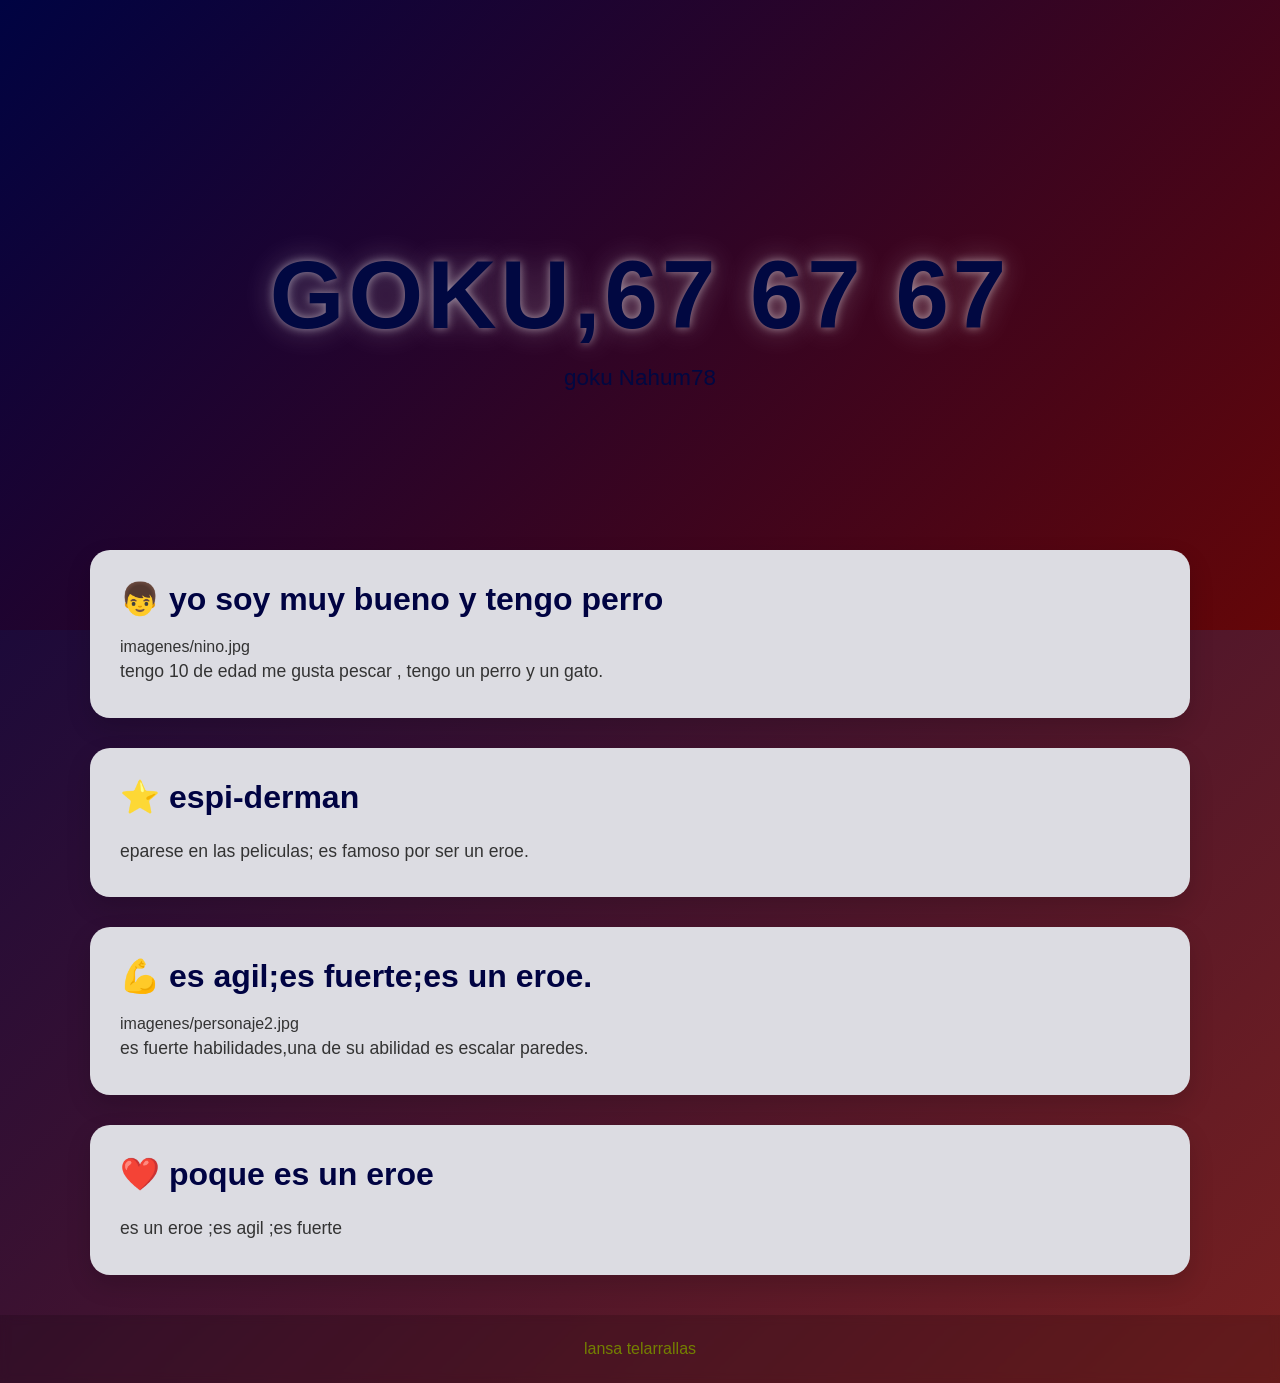
<file: docs/personajeFavorito/index.html>
<!DOCTYPE html>
<html lang="es">

<head>
    <meta charset="UTF-8">
    <meta name="viewport" content="width=device-width, initial-scale=1.0">
    <title>barri el dinosaurio gruuuuuuuuuuuuuuuuuaaaaaaaaaaaaaaaaaarrrrrrrrrrrrrrrrrrrrrrr</title>
    <link rel="stylesheet" href="style.css">
</head>

<body>

    <header class="hero">
        <div class="hero-content">
            <h1>goku,67 67 67 </h1>
            <p>goku <strong<>Nahum78</p>
        </div>
    </header>

    <main>

        <section class="card">
            <h2>👦 yo soy muy bueno y tengo perro</h2>
            imagenes/nino.jpg

            <p>
                tengo 10 de edad me gusta pescar , tengo 
                un perro y un gato.
            </p>
        </section>

        <section class="card">
            <h2>⭐ espi-derman</h2>
                
          

            <p>eparese en las peliculas; es famoso por ser un eroe.
               
               
            </p>
        </section>

        <section class="card">
            <h2>💪 es agil;es fuerte;es un eroe.</h2>
            imagenes/personaje2.jpg

            <p> es fuerte 
                
                habilidades,una de su abilidad es escalar paredes.
            </p>
        </section>

        <section class="card">
            <h2>❤️ poque es un eroe</h2>

            <p>es un eroe ;es agil ;es fuerte</p>
        </section>

    </main>

    <footer>
        <p>lansa telarrallas</p>
    </footer>

</body>

</html>
</file>
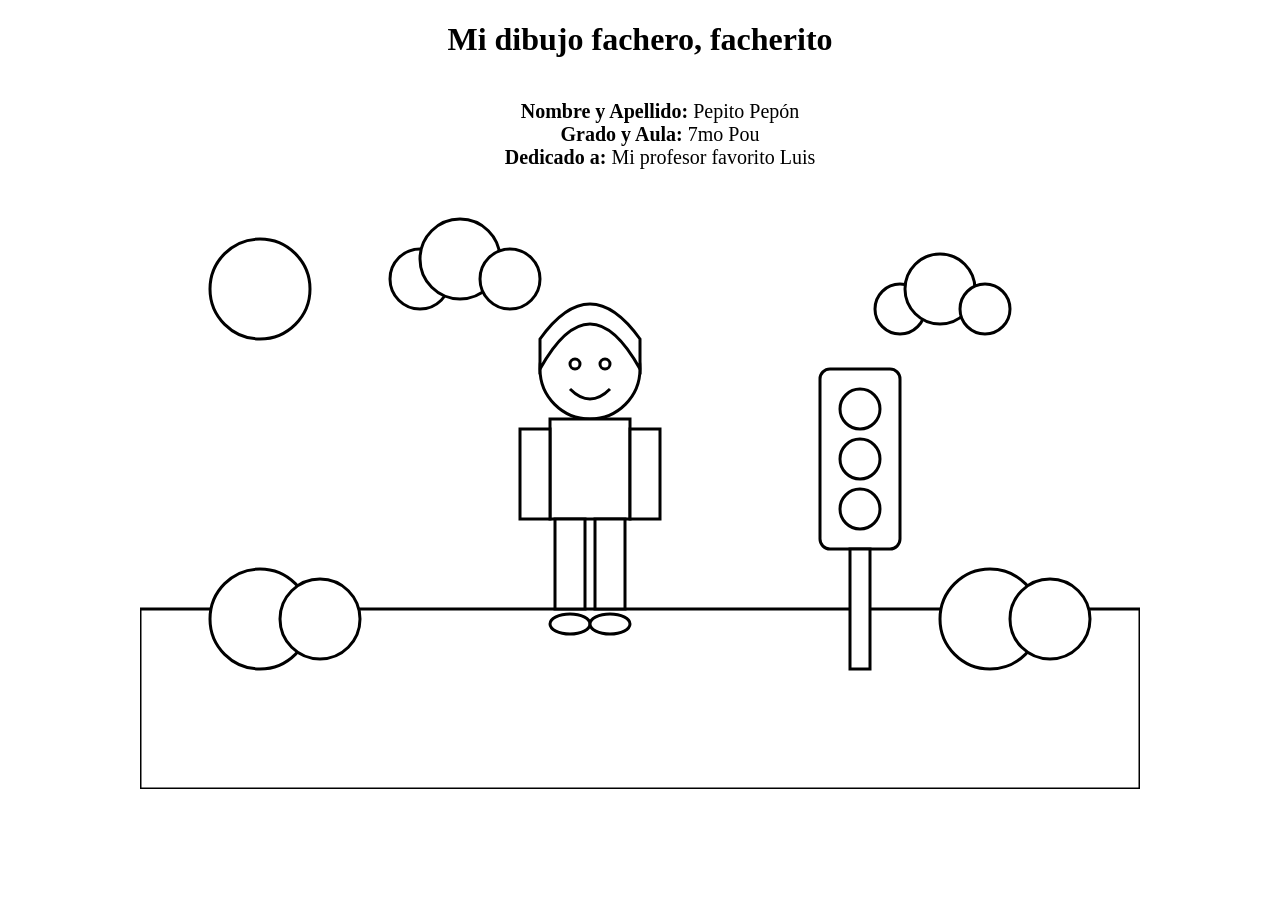
<file: docs/semaforoRGB/index.html>
<!DOCTYPE html>
<html lang="es">
<head>
    <meta charset="UTF-8">
    <title>Dibujo para colorear</title>
    <link rel="stylesheet" href="estilos.css">
</head>
<body>
<h1>Mi dibujo fachero, facherito</h1>
<ul>
  <li><strong>Nombre y Apellido:</strong> Pepito Pepón</li>
  <li><strong>Grado y Aula:</strong> 7mo Pou</li>
  <li><strong>Dedicado a:</strong> Mi profesor favorito Luis</li>
</ul>
<svg viewBox="0 0 1000 600" class="dibujo cielo">

    <!-- Sol -->
    <circle class="sol" cx="120" cy="100" r="50"/>

    <!-- Nubes -->
    <g class="nube">
        <circle class="nube-cuerpo" cx="280" cy="90" r="30"/>
        <circle class="nube-cuerpo" cx="320" cy="70" r="40"/>
        <circle class="nube-cuerpo" cx="370" cy="90" r="30"/>
    </g>

    <g class="nube">
        <circle class="nube-cuerpo" cx="760" cy="120" r="25"/>
        <circle class="nube-cuerpo" cx="800" cy="100" r="35"/>
        <circle class="nube-cuerpo" cx="845" cy="120" r="25"/>
    </g>

    <!-- Césped -->
    <rect class="cesped" x="0" y="420" width="1000" height="180"/>

    <!-- Arbustos -->
    <circle class="arbusto" cx="120" cy="430" r="50"/>
    <circle class="arbusto" cx="180" cy="430" r="40"/>

    <circle class="arbusto" cx="850" cy="430" r="50"/>
    <circle class="arbusto" cx="910" cy="430" r="40"/>

    <!-- Semáforo -->
    <g class="semaforo">

        <rect class="cuerpo-semaforo"
              x="680"
              y="180"
              width="80"
              height="180"
              rx="10"/>

        <circle class="luz-roja"
                cx="720"
                cy="220"
                r="20"/>

        <circle class="luz-amarilla"
                cx="720"
                cy="270"
                r="20"/>

        <circle class="luz-verde"
                cx="720"
                cy="320"
                r="20"/>

        <rect class="palo-semaforo"
              x="710"
              y="360"
              width="20"
              height="120"/>

    </g>

    <!-- Persona -->

    <!-- Cabeza -->
    <circle class="piel"
            cx="450"
            cy="180"
            r="50"/>

    <!-- Cabello -->
    <path class="cabello"
          d="M400 180
             Q450 90 500 180
             L500 150
             Q450 80 400 150 Z"/>

    <!-- Ojos -->
    <circle class="ojo"
            cx="435"
            cy="175"
            r="5"/>

    <circle class="ojo"
            cx="465"
            cy="175"
            r="5"/>

    <!-- Sonrisa -->
    <path class="boca"
          d="M430 200 Q450 220 470 200"/>

    <!-- Polo -->
    <rect class="polo"
          x="410"
          y="230"
          width="80"
          height="100"/>

    <!-- Brazos -->
    <rect class="piel"
          x="380"
          y="240"
          width="30"
          height="90"/>

    <rect class="piel"
          x="490"
          y="240"
          width="30"
          height="90"/>

    <!-- Pantalón -->
    <rect class="pantalon"
          x="415"
          y="330"
          width="30"
          height="90"/>

    <rect class="pantalon"
          x="455"
          y="330"
          width="30"
          height="90"/>

    <!-- Zapatos -->
    <ellipse class="zapato"
             cx="430"
             cy="435"
             rx="20"
             ry="10"/>

    <ellipse class="zapato"
             cx="470"
             cy="435"
             rx="20"
             ry="10"/>

</svg>

</body>
</html>
</file>
<file: docs/personajeFavorito/style.css>
/*======================================
  PALETA DE COLORES
======================================*/
:root {
    --color-primario: #000342;
    --color-secundario: #660404e3;
}

/*======================================
  CONFIGURACIÓN GENERAL
======================================*/
* {
    margin: 0;
    padding: 0;
    box-sizing: border-box;
}

body {
    font-family: "Segoe UI", Arial, sans-serif;

    background: linear-gradient(
        135deg,
        var(--color-primario),
        var(--color-secundario)
    );

    min-height: 100vh;
    color: #333;
}

/*======================================
  HERO
======================================*/
.hero {
    height: 70vh;

    display: flex;
    justify-content: center;
    align-items: center;

    text-align: center;

    background: linear-gradient(
        135deg,
        var(--color-primario),
        var(--color-secundario)
    );

    color: rgb(1, 8, 65);
}

.hero-content {
    animation: aparecer 1.5s ease;
}

.hero h1 {
    font-size: clamp(3rem, 8vw, 6rem);
    letter-spacing: 4px;
    text-transform: uppercase;

    text-shadow:
        0 0 10px rgba(255,255,255,.5),
        0 0 30px rgba(255,255,255,.3);

    animation: flotar 3s ease-in-out infinite;
}

.hero p {
    font-size: 1.4rem;
    margin-top: 15px;
}

/*======================================
  CONTENEDOR
======================================*/
main {
    width: 90%;
    max-width: 1100px;

    margin: -80px auto 40px;
}

/*======================================
  TARJETAS
======================================*/
.card {
    background: rgb(220, 220, 226);

    margin-bottom: 30px;
    padding: 30px;

    border-radius: 20px;

    box-shadow: 0 10px 25px rgba(0,0,0,.15);

    transition: .3s;
}

.card:hover {
    transform: translateY(-8px);
}

.card h2 {
    color: var(--color-primario);
    margin-bottom: 20px;
    font-size: 2rem;
}

.card img {
    width: 100%;
    max-width: 450px;

    display: block;
    margin: 20px auto;

    border-radius: 15px;

    transition: .4s;
}

.card img:hover {
    transform: scale(1.05);
}

.card p {
    font-size: 1.1rem;
    line-height: 1.8;
}

/*======================================
  FOOTER
======================================*/
footer {
    text-align: center;

    padding: 25px;

    color: rgb(115, 128, 1);

    background: rgba(0,0,0,.15);

    backdrop-filter: blur(5px);
}

/*======================================
  ANIMACIONES
======================================*/
@keyframes aparecer {
    from {
        opacity: 0;
        transform: translateY(40px);
    }

    to {
        opacity: 1;
        transform: translateY(0);
    }
}

@keyframes flotar {
    0% {
        transform: translateY(0);
    }

    50% {
        transform: translateY(-10px);
    }

    100% {
        transform: translateY(0);
    }
}

/*======================================
  RESPONSIVE
======================================*/
@media (max-width: 768px) {

    .hero {
        height: 55vh;
    }

    .hero p {
        font-size: 1rem;
    }

    .card {
        padding: 20px;
    }

    .card h2 {
        font-size: 1.5rem;
    }
}
</file>
<file: docs/semaforoRGB/estilos.css>
body{
    margin:0;
    display:flex;
    justify-content:center;
    background:white;
    flex-direction: column;
    align-items: center;

}
h1 {
  text-align: center;
}
ul {
  list-style-type: none;
  display: flex;
  flex-direction: column;
  align-items: center;
  font-size: 20px;
}
.dibujo{
    width:1000px;
}

.cielo,
.sol,
.nube-cuerpo,
.cesped,
.arbusto,
.cuerpo-semaforo,
.luz-roja,
.luz-amarilla,
.luz-verde,
.palo-semaforo,
.piel,
.cabello,
.ojo,
.polo,
.pantalon,
.zapato{
    fill:white;
    stroke:black;
    stroke-width:3;
}
</file>
